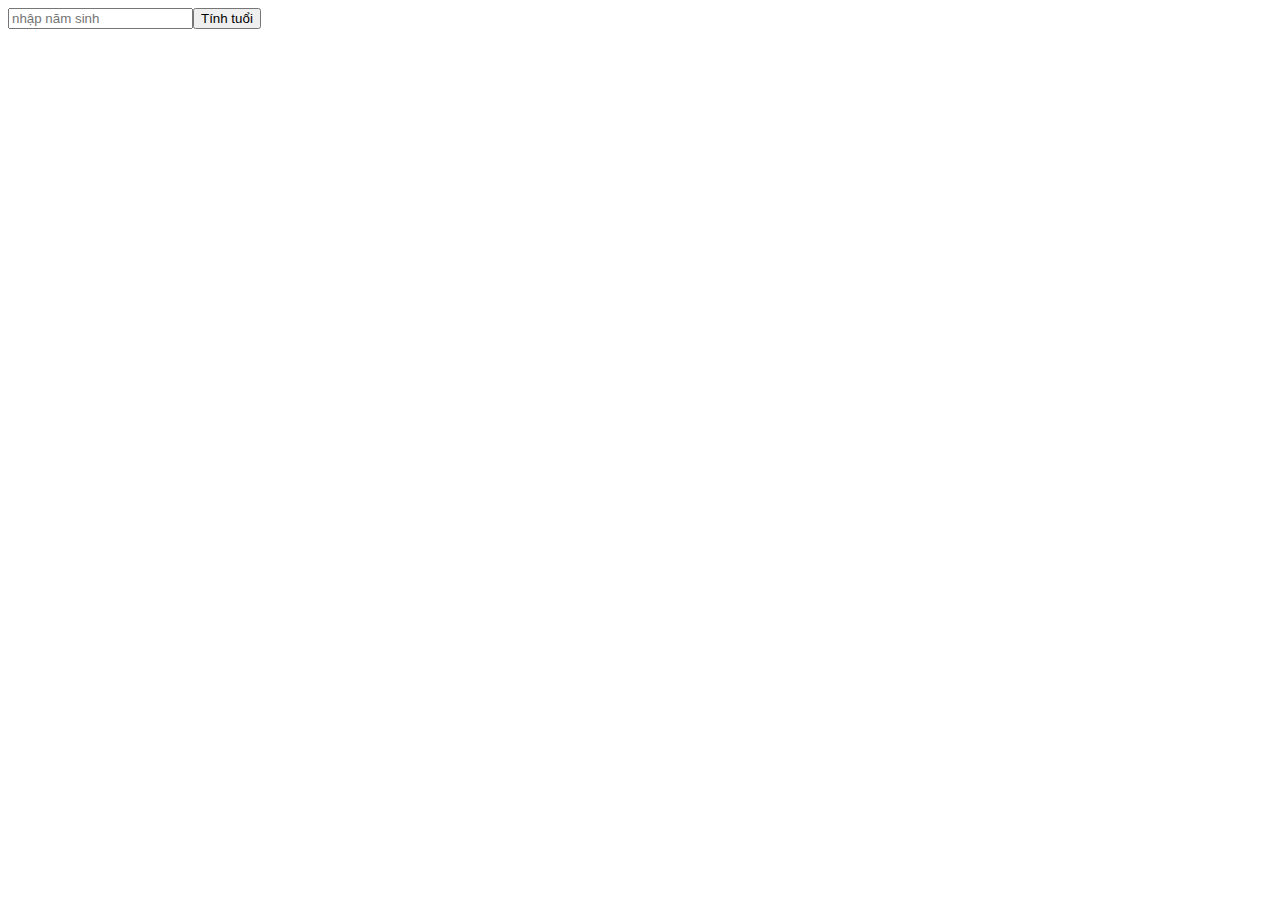
<file: DOM/excersice1.html>
<!DOCTYPE html>
<html lang="en">
<head>
  <meta charset="UTF-8">
  <meta http-equiv="X-UA-Compatible" content="IE=edge">
  <meta name="viewport" content="width=device-width, initial-scale=1.0">
  <title>Docutask/20211020/st-nhitruong_doing-exercise-jsment</title>
</head>
<body>
  <script src="excersice1.js"></script>
</body>
</html>
</file>
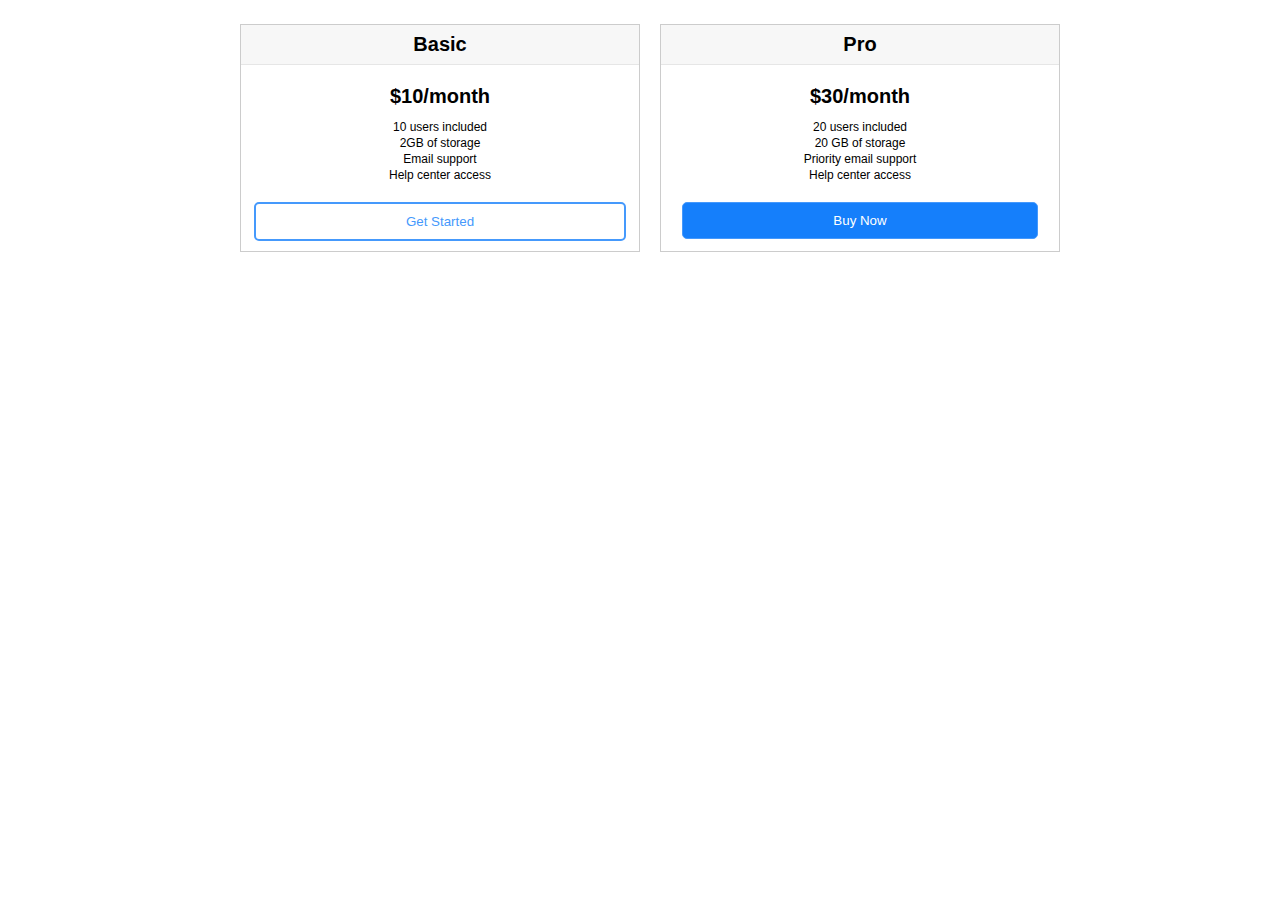
<file: DOM/excersice2.html>
<!DOCTYPE html>
<html lang="en">
<head>
  <meta charset="UTF-8">
  <meta http-equiv="X-UA-Compatible" content="IE=edge">
  <meta name="viewport" content="width=device-width, initial-scale=1.0">
  <title>Document</title>
</head>
<body>
  <script src="excersice2.js"></script>
</body>
</html>
</file>
